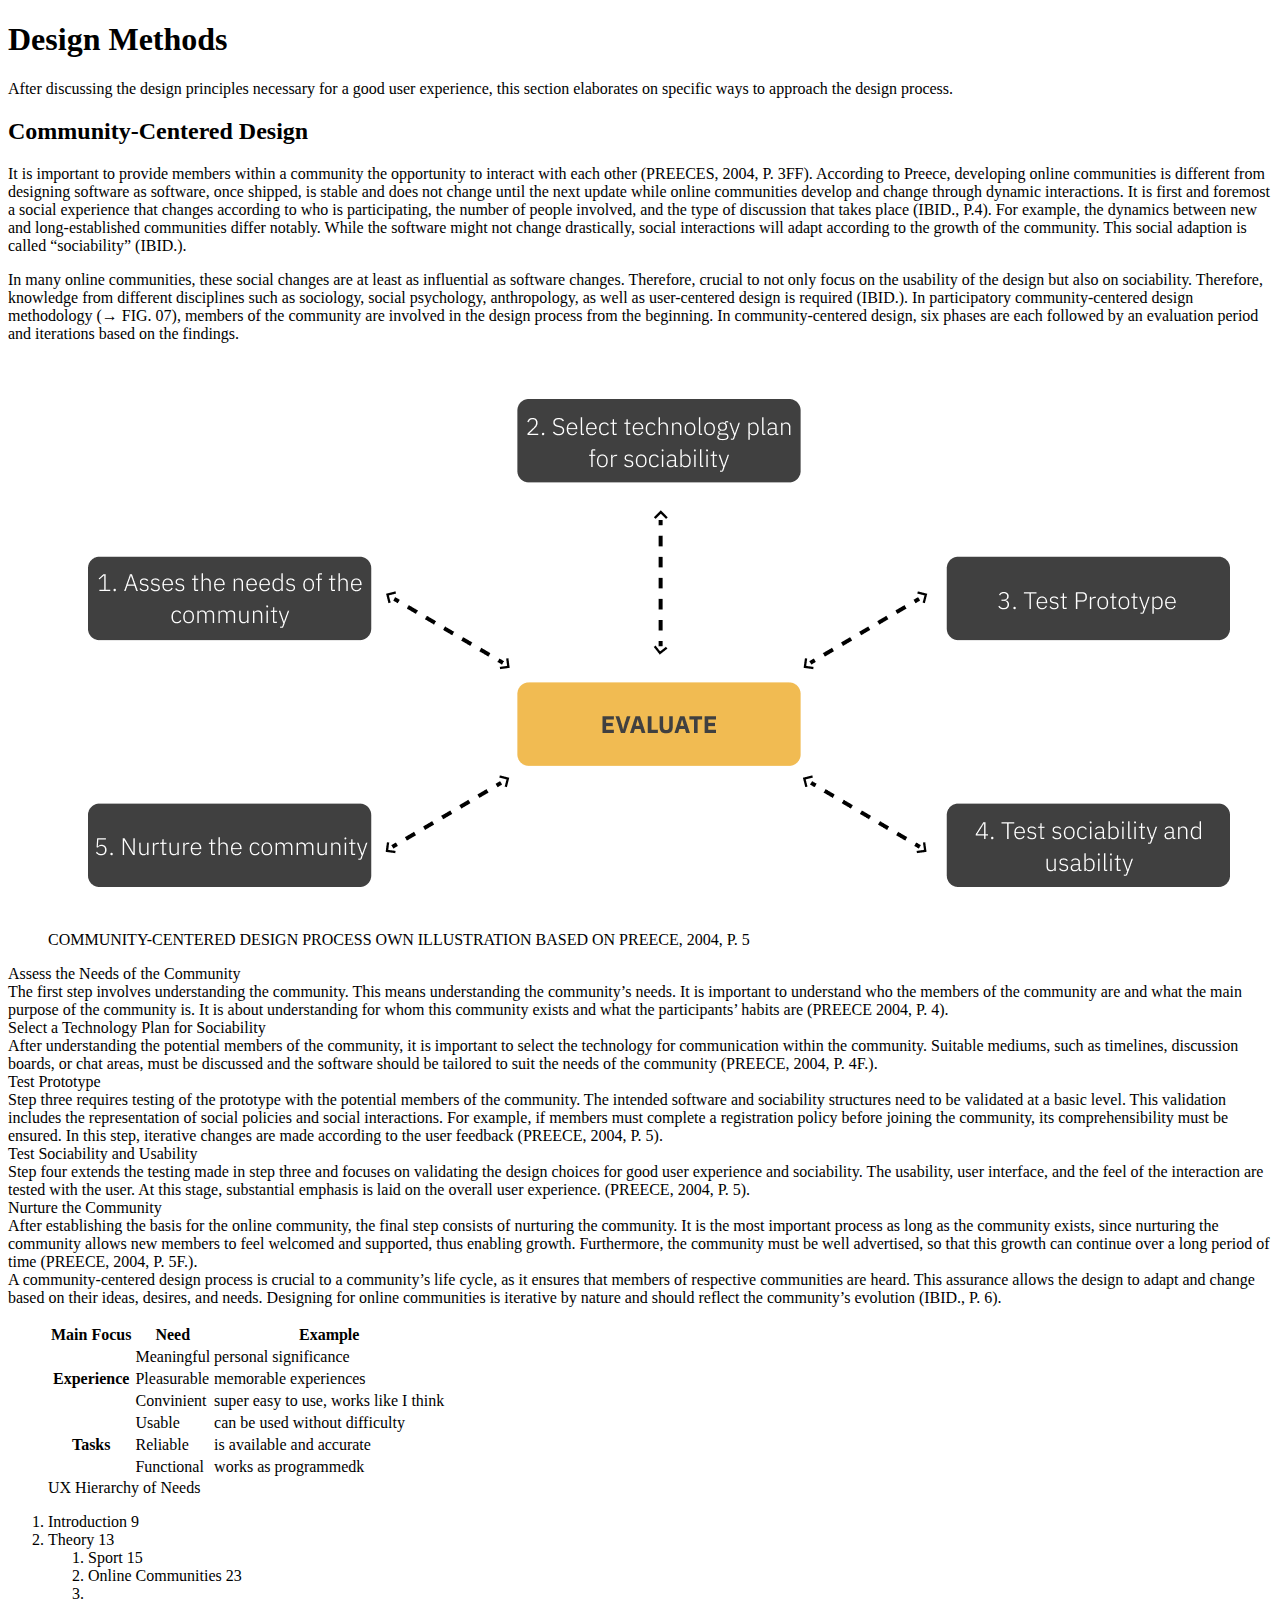
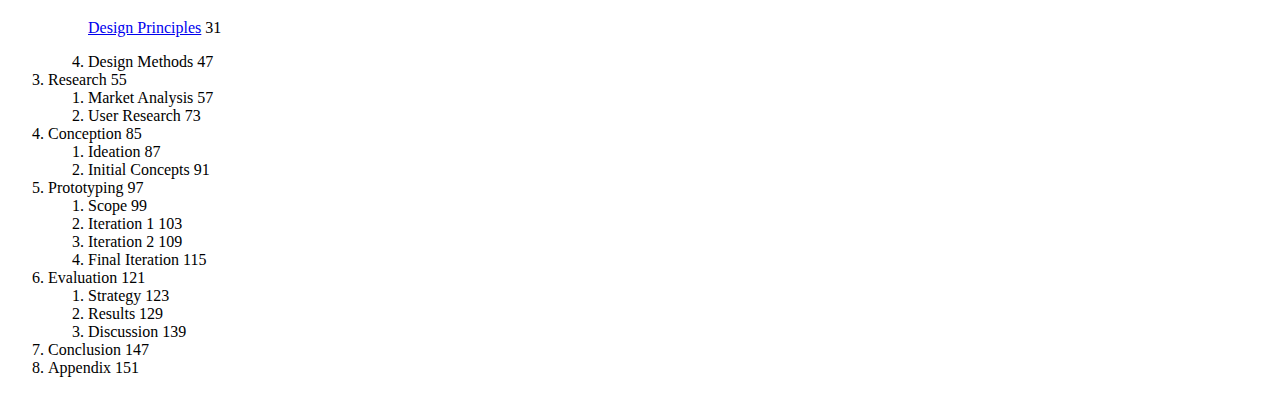
<file: design-methods.html>
<!DOCTYPE html>
<html lang="en">

<head>
    <meta charset="UTF-8">
    <meta name="viewport" content="width=device-width, initial-scale=1.0">
    <title>Document</title>
</head>

<h1>Design Methods</h1>

<p>After discussing the design principles necessary for a good user experience, this section elaborates on specific ways
    to approach the design process.</p>

<section>
    <h2>Community-Centered Design</h2>

    <p>It is important to provide members within a community the opportunity to interact with each other (PREECES, 2004,
        P. 3FF). According to Preece, developing online communities is different from designing software as software,
        once shipped, is stable and does not change until the next update while online communities develop and change
        through dynamic interactions. It is first and foremost a social experience that changes according to who is
        participating, the number of people involved, and the type of discussion that takes place (IBID., P.4). For
        example, the dynamics between new and long-established communities differ notably. While the software might not
        change drastically, social interactions will adapt according to the growth of the community. This social
        adaption is called “sociability” (IBID.).</p>

    <p> In many online communities, these social changes are at least as influential as software changes. Therefore,
        crucial to not only focus on the usability of the design but also on sociability. Therefore, knowledge from
        different disciplines such as sociology, social psychology, anthropology, as well as user-centered design is
        required (IBID.). In participatory community-centered design methodology (→ FIG. 07), members of the community
        are involved in the design process from the beginning. In community-centered design, six phases are each
        followed by an evaluation period and iterations based on the findings.</p>
<figure>
    <img src="images\community-centered-design.png" alt="community centered design map"
    title="COMMUNITY-CENTERED DESIGN PROCESS OWN ILLUSTRATION BASED ON PREECE, 2004, P. 5">
    <figcaption>COMMUNITY-CENTERED DESIGN PROCESS OWN ILLUSTRATION BASED ON PREECE, 2004, P. 5</figcaption>
</figure>
   
</section>

<div>
    <dl>
        <dt>Assess the Needs of the Community</dt>
        <dl>The first step involves understanding the community. This means understanding the community’s needs. It is
            important to understand who the members of the community are and what the main purpose of the community is.
            It is about understanding for whom this community exists and what the participants’ habits are (PREECE 2004,
            P. 4).</dl>
        <dt>Select a Technology Plan for Sociability</dt>
        <dl>After understanding the potential members of the community, it is important to select the technology for
            communication
            within the community. Suitable mediums, such as timelines, discussion boards, or chat areas, must be
            discussed and the
            software should be tailored to suit the needs of the community (PREECE, 2004, P. 4F.).</dl>
        <dt>Test Prototype</dt>
        <dl>Step three requires testing of the prototype with the potential members of the community. The intended
            software and
            sociability structures need to be validated at a basic level. This validation includes the representation of
            social
            policies and social interactions. For example, if members must complete a registration policy before joining
            the
            community, its comprehensibility must be ensured. In this step, iterative changes are made according to the
            user
            feedback (PREECE, 2004, P. 5).</dl>
        <dt>Test Sociability and Usability</dt>
        <dl>Step four extends the testing made in step three and focuses on validating the design choices for good user
            experience
            and sociability. The usability, user interface, and the feel of the interaction are tested with the user. At
            this stage,
            substantial emphasis is laid on the overall user experience. (PREECE, 2004, P. 5).</dl>
        <dt>Nurture the Community</dt>
        <dl>After establishing the basis for the online community, the final step consists of nurturing the community.
            It is the
            most important process as long as the community exists, since nurturing the community allows new members to
            feel
            welcomed and supported, thus enabling growth. Furthermore, the community must be well advertised, so that
            this growth
            can continue over a long period of time (PREECE, 2004, P. 5F.).</dl>
        <dl>A community-centered design process is crucial to a community’s life cycle, as it ensures that members of
            respective
            communities are heard. This assurance allows the design to adapt and change based on their ideas, desires,
            and needs.
            Designing for online communities is iterative by nature and should reflect the community’s evolution (IBID.,
            P. 6).</dl>
</div>
<figure>
    <table>
        <thead>
            <th scope="col">Main Focus</th>
            <th scope="col">Need</th>
            <th scope="col">Example</th>
        </thead>
        <tbody>
            <tr>
                <th rowspan="3" scope="row">Experience</th>
                <td>Meaningful</td>
                <td>personal significance</td>
            </tr>
            <tr>
                <td>Pleasurable</td>
                <td>memorable experiences</td>
            </tr>
            <tr>
                <td>Convinient</td>
                <td>super easy to use, works like I think</td>
            </tr>
            <tr>
                <th rowspan="3" scope="row">Tasks</th>
                <td>Usable</td>
                <td>can be used without difficulty</td>
            </tr>
            <tr>
                <td>Reliable</td>
                <td>is available and accurate</td>
            </tr>
            <tr>
                <td>Functional</td>
                <td>works as programmedk</td>
            </tr>
        </tbody>
    </table>
    <figcaption>UX Hierarchy of Needs</figcaption>
</figure><ol>
    <li>Introduction 9</li>
    <li>Theory 13</li>
    <ol>
        <li>Sport 15</li>
        <li>Online Communities 23</li>
        <li></li>
        <p><a href="/chapter/design-principles.html">Design Principles</a> 31</p>
        <li>Design Methods 47</li>
    </ol>
    <li>Research 55</li>
    <ol>
        <li>Market Analysis 57</li>
        <li>User Research 73</li>
    </ol>
    <li>Conception 85</li>
    <ol>
        <li>Ideation 87</li>
        <li>Initial Concepts 91</li>
    </ol>
    <li>Prototyping 97</li>
    <ol>
        <li>Scope 99</li>
        <li>Iteration 1 103</li>
        <li>Iteration 2 109</li>
        <li>Final Iteration 115</li>
    </ol>
    <li>Evaluation 121</li>
    <ol>
        <li>Strategy 123</li>
        <li>Results 129</li>
        <li>Discussion 139</li>
    </ol>
    <li>Conclusion 147</li>
    <li>Appendix 151</li>
</ol>
</article>
</file>
